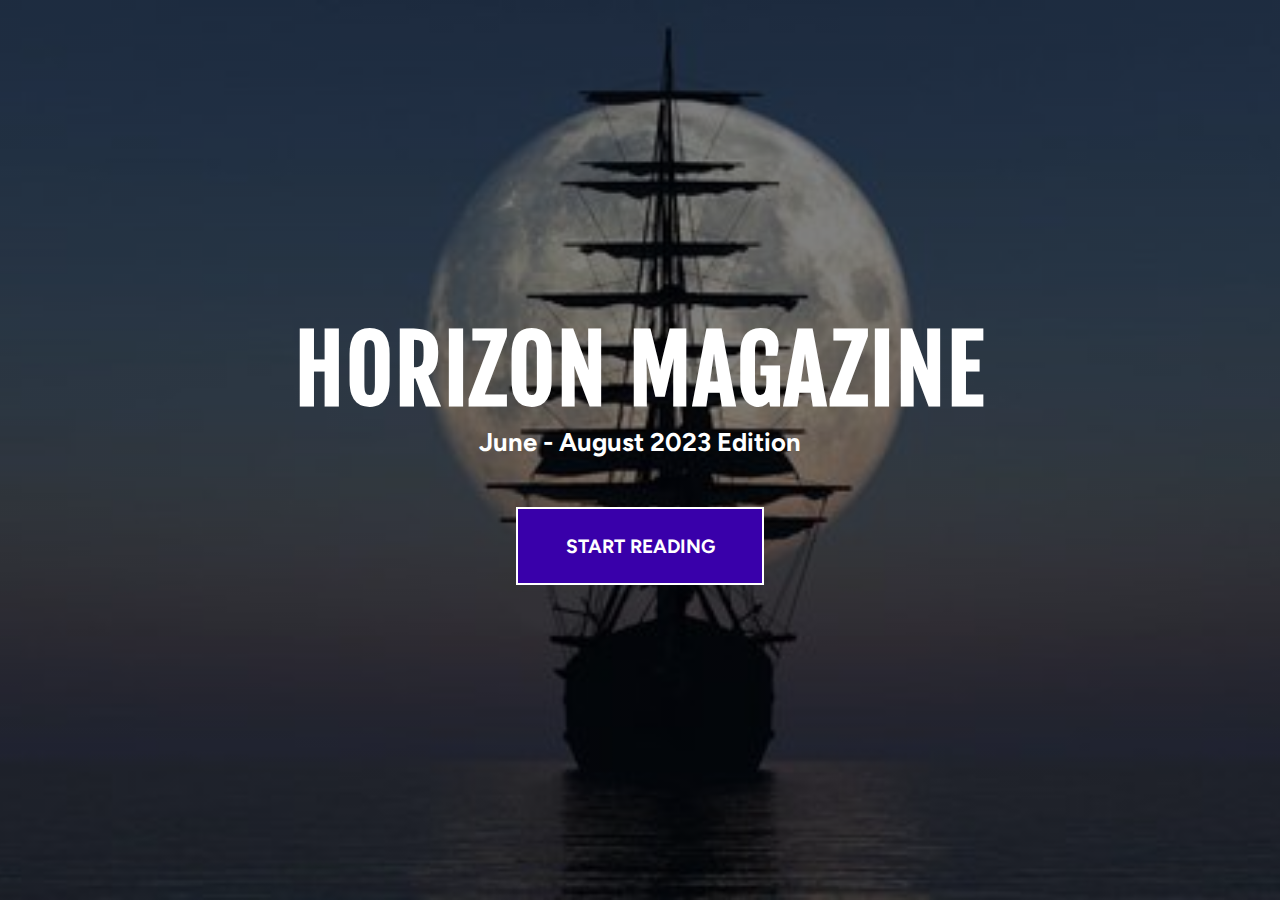
<file: index.html>
<!DOCTYPE html>
<html lang="en">
<head>
    <meta charset="UTF-8">
    <meta http-equiv="X-UA-Compatible" content="IE=edge">
    <meta name="viewport" content="width=device-width, initial-scale=1.0">
    <meta name="author" content="erllyta">
    <link rel="stylesheet" href="style-index.css">
    <link rel="preconnect" href="https://fonts.googleapis.com">
    <link rel="preconnect" href="https://fonts.gstatic.com" crossorigin>
    <link href="https://fonts.googleapis.com/css2?family=Figtree:wght@500&family=Fjalla+One&display=swap" rel="stylesheet">
    <link rel="icon" type="image/x-icon" href="the-icon.ico">
    <title>HORIZON Magazine</title>
</head>

<body>

    <div class="container">
        <div class="title">
            <h1>HORIZON MAGAZINE</h1>
            <h2>June - August 2023 Edition</h2>
            <a href="scr-1.html">START READING</a>
        </div> 
    </div>

</body>
</html>
</file>
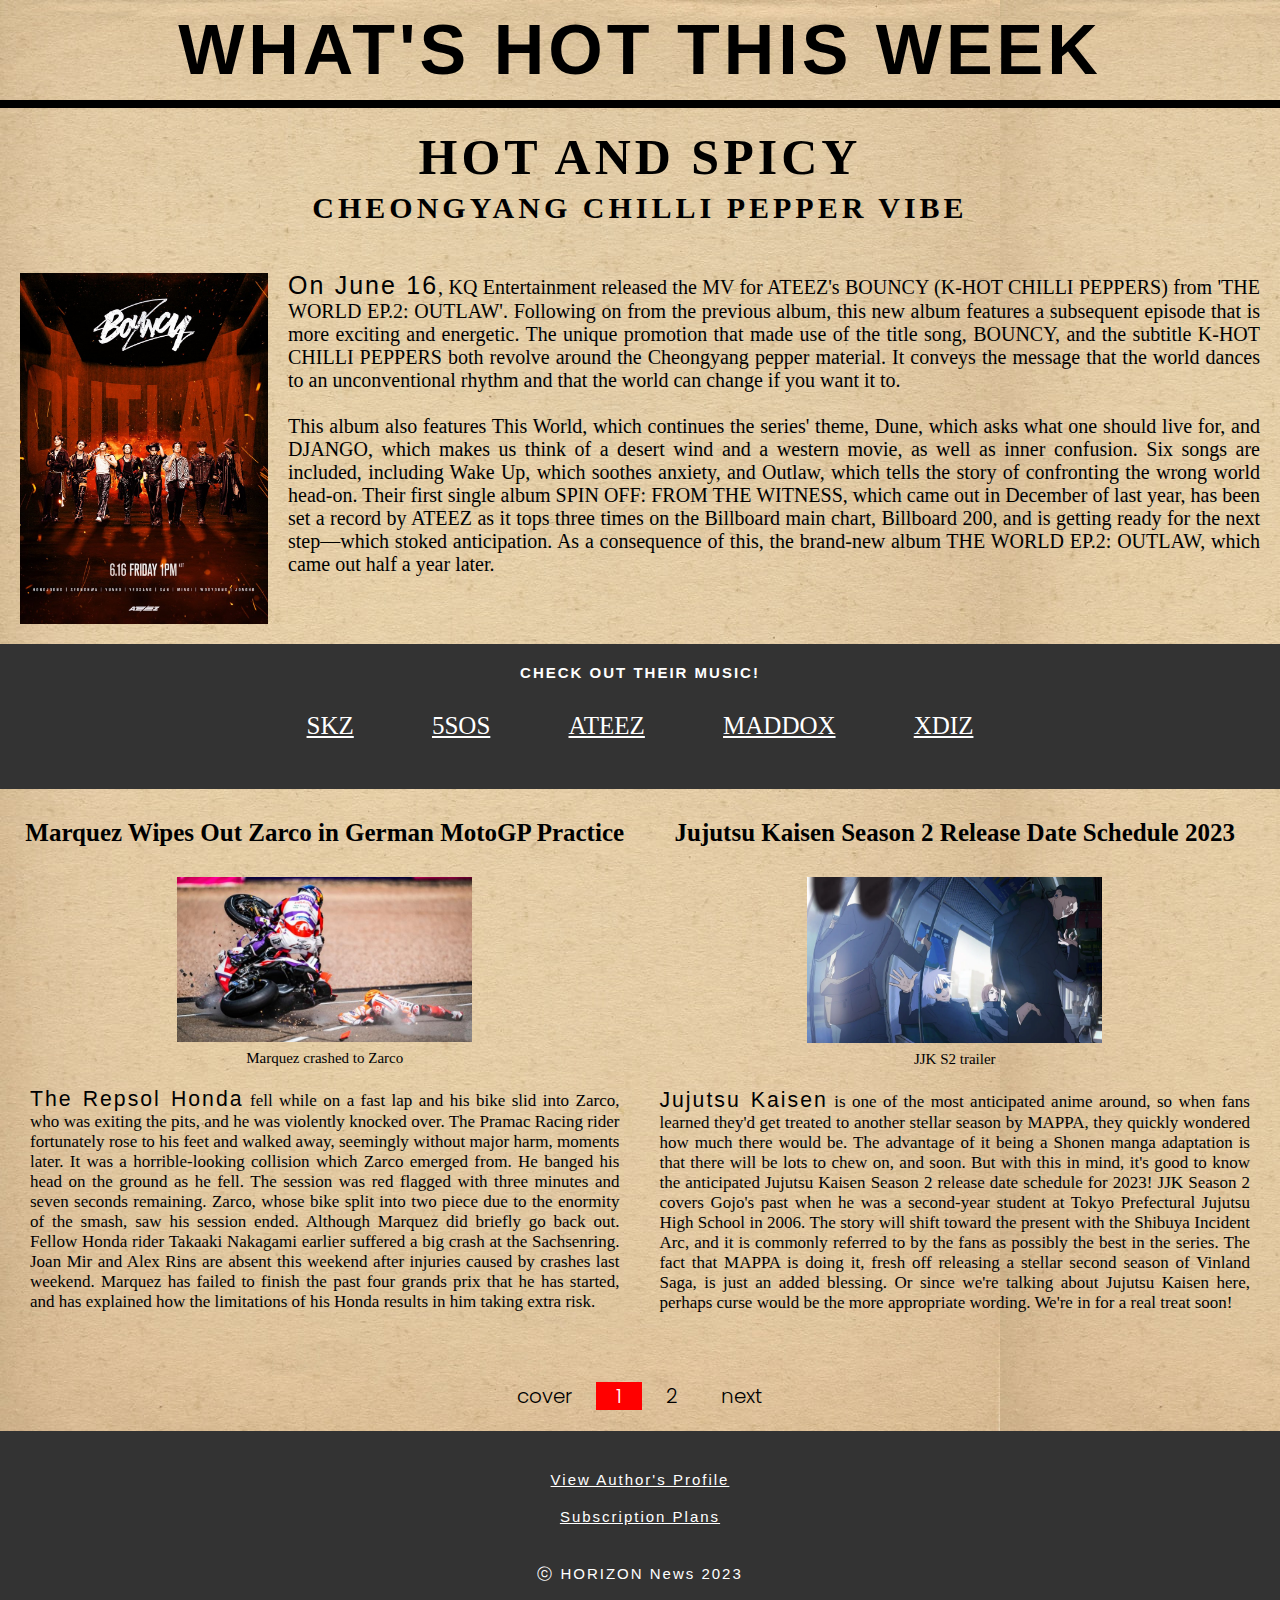
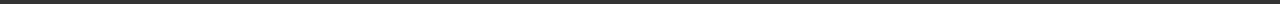
<file: scr-1.html>
<!DOCTYPE html>
<html lang="en">
<head>
    <meta charset="UTF-8">
    <meta http-equiv="X-UA-Compatible" content="IE=edge">
    <meta name="viewport" content="width=device-width, initial-scale=1">
    <meta name="author" content="erllyta">
    <link rel="stylesheet" href="style-1.css">
    <link rel="preconnect" href="https://fonts.googleapis.com">
    <link rel="preconnect" href="https://fonts.gstatic.com" crossorigin>
    <link href="https://fonts.googleapis.com/css2?family=Poppins:wght@300;700&display=swap" rel="stylesheet">
    <link rel="icon" type="image/x-icon" href="the-icon.ico">
    <title>What's Hot</title>
</head>
<body>
    <header>
        <h1 id="title">WHAT'S HOT THIS WEEK</h1>
        <hr class="hr-header">
    </header>



    <div class="headline">
        <h2 id="headline-main">HOT AND SPICY</h2>
        <h3 id="headline-sub">CHEONGYANG CHILLI PEPPER VIBE</h3>
        <br>
        <div class="dropdown">
            <img id="headline-img" src="headline-img-ateez.jpg" alt="ATEEZ's New Album">
            <div class="dropdown-content">
                <iframe width="560" height="315" src="https://www.youtube.com/embed/U0G5OA6ZH5w?autoplay=0" title="YouTube video player" frameborder="0" allow="accelerometer; autoplay; clipboard-write; encrypted-media; gyroscope; picture-in-picture; web-share" allowfullscreen></iframe>
            </div>
        </div>
        <br>
        <div class="headline-article">
            <p>
                <span class="first-word">On June 16</span>, KQ Entertainment released the MV for ATEEZ's BOUNCY (K-HOT CHILLI PEPPERS) from 'THE WORLD EP.2: OUTLAW'.
                Following on from the previous album, this new album features a subsequent episode that is more exciting and energetic.
                The unique promotion that made use of the title song, BOUNCY, and the subtitle K-HOT CHILLI PEPPERS both revolve around the Cheongyang pepper material.
                It conveys the message that the world dances to an unconventional rhythm and that the world can change if you want it to.
                <br><br>
                This album also features This World, which continues the series' theme, Dune, which asks what one should live for, and DJANGO, which makes us think of a desert wind and a western movie, as well as inner confusion.
                Six songs are included, including Wake Up, which soothes anxiety, and Outlaw, which tells the story of confronting the wrong world head-on.
                Their first single album SPIN OFF: FROM THE WITNESS, which came out in December of last year, has been set a record by ATEEZ as it tops three times on the Billboard main chart, Billboard 200, and is getting ready for the next step—which stoked anticipation.
                As a consequence of this, the brand-new album THE WORLD EP.2: OUTLAW, which came out half a year later. 
            </p>
        </div>
    </div>

    <br>

    <nav class="navbar">
        <h4>CHECK OUT THEIR MUSIC!</h4>
        <!--STRAY KIDS-->
        <div class="dropdown2"> 
            <button class="dropbtn">SKZ 
                <i class="fa fa-caret-down"></i>
            </button>
            <div class="dropdown-content2">
                <iframe style="border-radius:10px" src="https://open.spotify.com/embed/artist/2dIgFjalVxs4ThymZ67YCE?utm_source=generator&theme=0" width="100%" height="352" frameBorder="0" allowfullscreen="" allow="autoplay; clipboard-write; encrypted-media; fullscreen; picture-in-picture" loading="lazy"></iframe>
            </div>
        </div>
        <!--5SOS-->
        <div class="dropdown2"> 
            <button class="dropbtn">5SOS</button>
            <div class="dropdown-content2">
                <iframe style="border-radius:10px" src="https://open.spotify.com/embed/artist/5Rl15oVamLq7FbSb0NNBNy?utm_source=generator&theme=0" width="100%" height="352" frameBorder="0" allowfullscreen="" allow="autoplay; clipboard-write; encrypted-media; fullscreen; picture-in-picture" loading="lazy"></iframe>
            </div>
        </div>
        <!--ATEEZ-->
        <div class="dropdown2"> 
            <button class="dropbtn">ATEEZ</button>
            <div class="dropdown-content2">
                <iframe style="border-radius:10px" src="https://open.spotify.com/embed/artist/68KmkJeZGfwe1OUaivBa2L?utm_source=generator&theme=0" width="100%" height="352" frameBorder="0" allowfullscreen="" allow="autoplay; clipboard-write; encrypted-media; fullscreen; picture-in-picture" loading="lazy"></iframe>
            </div>
        </div>
        <!--MADDOX-->
        <div class="dropdown2"> 
            <button class="dropbtn">MADDOX</button>
            <div class="dropdown-content2">
                <iframe style="border-radius:10px" src="https://open.spotify.com/embed/artist/7KieZTca53gfdVzwdODV2L?utm_source=generator&theme=0" width="100%" height="352" frameBorder="0" allowfullscreen="" allow="autoplay; clipboard-write; encrypted-media; fullscreen; picture-in-picture" loading="lazy"></iframe>
            </div>
        </div>
        <!--XDINARY HEROES-->
        <div class="dropdown2"> 
            <button class="dropbtn">XDIZ</button>
            <div class="dropdown-content2">
                <iframe style="border-radius:10px" src="https://open.spotify.com/embed/artist/1khChLj7REGqjM043PlYyn?utm_source=generator&theme=0" width="100%" height="352" frameBorder="0" allowfullscreen="" allow="autoplay; clipboard-write; encrypted-media; fullscreen; picture-in-picture" loading="lazy"></iframe>
            </div>
        </div>
    </nav>

    <div class="columns2">
        <!--news1-->
        <div class="news" id="news1">
            <h3 class="head-news">Marquez Wipes Out Zarco in German MotoGP Practice</h3>
            <br>
            <div id="news1-img">
                <a href="https://youtu.be/3BadLnOHMEg" target="_blank"><img class="image" src="news1_motogp.jpg" alt="Marquez-Zarco Crash"></a>
                <p class="img-sub">Marquez crashed to Zarco</p>
            </div>
            <br>
            <div id="news1-article">
                <p>
                    <span class="first-word">The Repsol Honda</span> fell while on a fast lap and his bike slid into Zarco, who was exiting the pits, and he was violently knocked over.
                    The Pramac Racing rider fortunately rose to his feet and walked away, seemingly without major harm, moments later.
                    It was a horrible-looking collision which Zarco emerged from. He banged his head on the ground as he fell.
                    The session was red flagged with three minutes and seven seconds remaining.
                    Zarco, whose bike split into two piece due to the enormity of the smash, saw his session ended. Although Marquez did briefly go back out.
                    Fellow Honda rider Takaaki Nakagami earlier suffered a big crash at the Sachsenring.
                    Joan Mir and Alex Rins are absent this weekend after injuries caused by crashes last weekend.
                    Marquez has failed to finish the past four grands prix that he has started, and has explained how the limitations of his Honda results in him taking extra risk.
                </p>
            </div>
        </div>
        <!--news2-->
        <div class="news" id="news2">
            <h3 class="head-news">Jujutsu Kaisen Season 2 Release Date Schedule 2023</h3>
            <br>
            <div id="news2-img">
                <a href="https://youtu.be/O6qVieflwqs" target="_blank"><img class="image" src="jjk.jpg" alt="Jujutsu Kaisen Season 2"></a>
                <p class="img-sub">JJK S2 trailer</p>
            </div>
            <br>
            <div id="news2-article">
                <p>
                    <span class="first-word">Jujutsu Kaisen</span> is one of the most anticipated anime around, so when fans learned they'd get treated to another stellar season by MAPPA,
                    they quickly wondered how much there would be.
                    The advantage of it being a Shonen manga adaptation is that there will be lots to chew on, and soon.
                    But with this in mind, it's good to know the anticipated Jujutsu Kaisen Season 2 release date schedule for 2023!
                    JJK Season 2 covers Gojo's past when he was a second-year student at Tokyo Prefectural Jujutsu High School in 2006.
                    The story will shift toward the present with the Shibuya Incident Arc, and it is commonly referred to by the fans as possibly the best in the series.
                    The fact that MAPPA is doing it, fresh off releasing a stellar second season of Vinland Saga, is just an added blessing.
                    Or since we're talking about Jujutsu Kaisen here, perhaps curse would be the more appropriate wording. We're in for a real treat soon!
                </p>
            </div>
        </div>
    </div>

    <br>

    <div class="pages">
        <a href="scr-index.html">cover</a>
        <a class="active" href="#title">1</a>
        <a href="scr-2.html">2</a>
        <a href="scr-2.html">next</a>
    </div>

</body>

<footer>
    <a href="scr-profile.html">View Author's Profile</a>
    <a href="scr-unavail.html">Subscription Plans</a>
    <p>ⓒ HORIZON News 2023</p>
</footer>

</html>
</file>
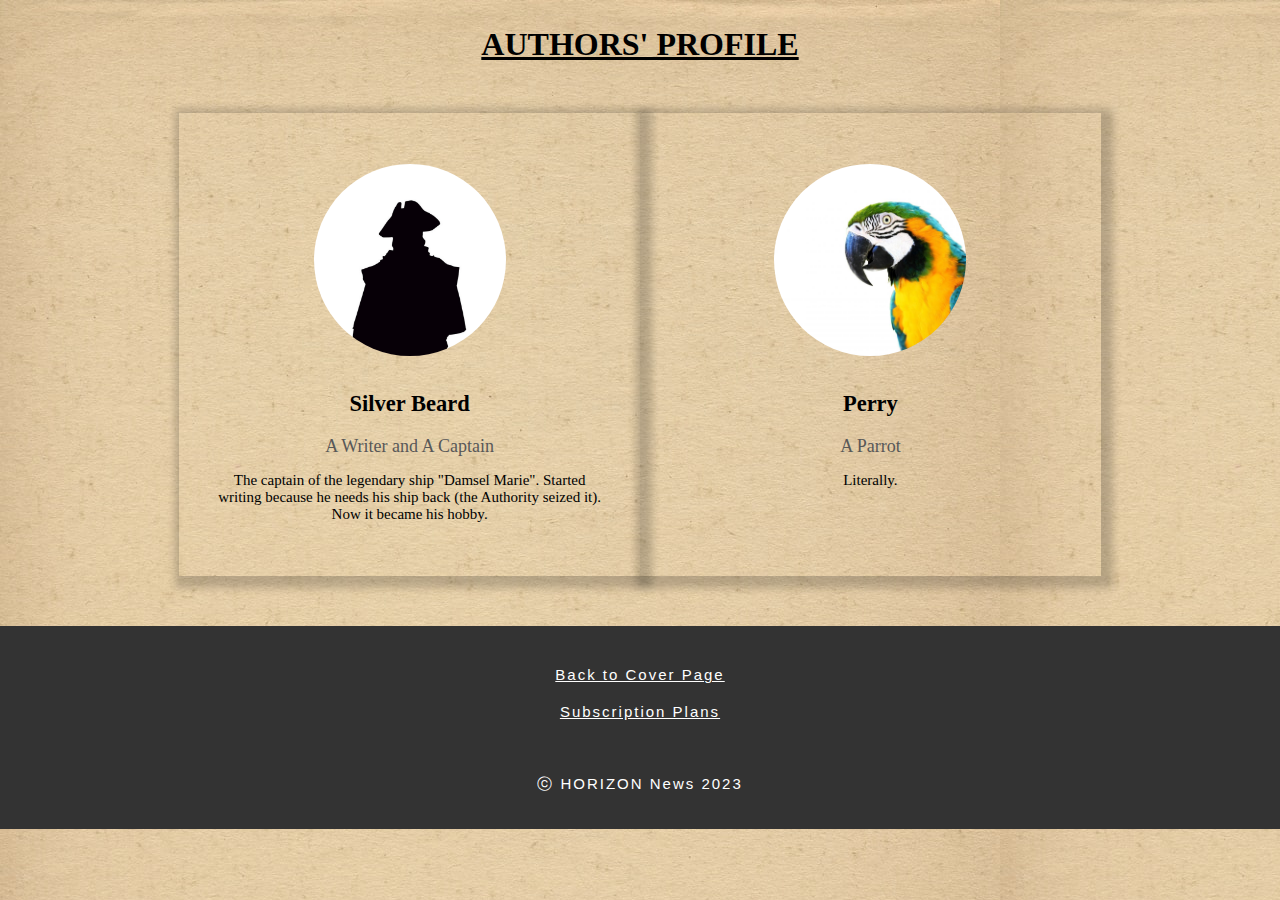
<file: scr-profile.html>
<!DOCTYPE html>
<html lang="en">
<head>
    <meta charset="UTF-8">
    <meta http-equiv="X-UA-Compatible" content="IE=edge">
    <meta name="viewport" content="width=device-width, initial-scale=1.0">
    <meta name="author" content="erllyta">
    <link rel="stylesheet" href="style-profile.css">
    <link rel="icon" type="image/x-icon" href="the-icon.ico">
    <title>HORIZON Magazine</title>
</head>

<body>

    <h1>AUTHORS' PROFILE</h1>

    <div class="container">
        <!--KIRI-->
        <div class="card">
            <img src="profile-1.png" alt="The Pirate" style="width:50%">
            <h2>Silver Beard</h2>
            <p class="title">A Writer and A Captain</p>
            <p>The captain of the legendary ship "Damsel Marie".
                Started writing because he needs his ship back (the Authority seized it).
                Now it became his hobby.</p>
          </div> 
          <!--KANAN-->
          <div class="card">
            <img src="profile-2.png" alt="The Parrot" style="width:50%">
            <h2>Perry</h2>
            <p class="title">A Parrot</p>
            <p>Literally.</p>
          </div> 
    </div>

</body>

<footer>
    <a href="index.html">Back to Cover Page</a>
    <a href="scr-unavail.html">Subscription Plans</a>
    <p>ⓒ HORIZON News 2023</p>
</footer>

</html>
</file>
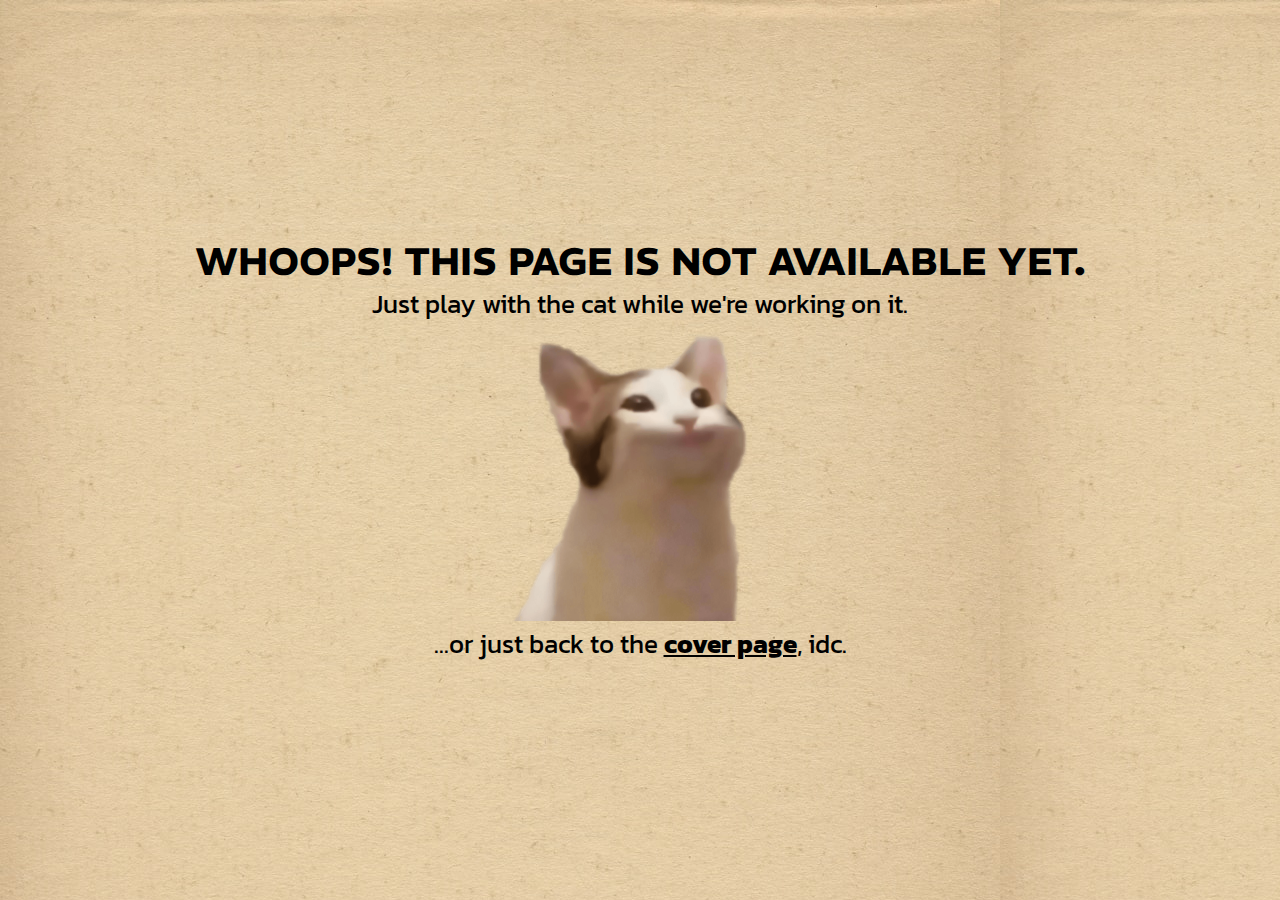
<file: scr-unavail.html>
<!DOCTYPE html>
<html lang="en">
<head>
    <meta charset="UTF-8">
    <meta http-equiv="X-UA-Compatible" content="IE=edge">
    <meta name="viewport" content="width=device-width, initial-scale=1.0">
    <meta name="author" content="erllyta">
    <link rel="stylesheet" href="style-unavail.css">
    <link rel="preconnect" href="https://fonts.googleapis.com">
    <link rel="preconnect" href="https://fonts.gstatic.com" crossorigin>
    <link href="https://fonts.googleapis.com/css2?family=Kanit:wght@300&family=REM:wght@700&display=swap" rel="stylesheet">
    <link rel="icon" type="image/x-icon" href="the-icon.ico">
    <title>HORIZON Magazine</title>
</head>

<body>

    <div class="content">
        <h1>WHOOPS! THIS PAGE IS NOT AVAILABLE YET.</h1>
        <p>Just play with the cat while we're working on it.</p>
        <div class="interactive">
            <img id="image-1" src="pop1.png" alt=":]">
            <img id="image-2" src="pop2.png" alt="pop :O">
        </div>
        <p class="back">...or just back to the <a href="index.html">cover page</a>,  idc.</p>
    </div>

</body>
</html>
</file>
<file: style-index.css>
*{
    margin: 0;
}

body {
    width: 100vw;
    height: 100vh;
    display: flex;
    justify-content: center;
    align-items: center;
    text-align: center;
    color: white;
    background-image: linear-gradient(rgba(0, 0, 0, 0.5),rgba(0, 0, 0, 0.5)), url('horizon.jpg');
    background-size: cover;
    background-position: center center;
    background-repeat: no-repeat;
    background-attachment: fixed;
}

h1 {
    font-family: 'Fjalla One', sans-serif;
    letter-spacing: 2px;
    color: white;
    font-size: 7vw;
}

h2 {
    font-family: 'Figtree', sans-serif;
    color: white;
    font-size: 2vw;
}


.title a {
    display: block;
    font-size:1.5vw;
    font-weight: bold;
    width: 15vw;
    height: auto;
    padding: 2vw;
    margin-top: 50px;
    margin-left: auto;
    margin-right: auto;
    color: white;
    text-decoration: none;
    border: 2px solid white;
    font-family: 'Figtree', sans-serif;
    background-color: rgb(57, 0, 170);
}

.title a:hover {
    background-color: rgba(32, 1, 93);
}

@media screen and (max-width: 600px) {
    h1 {
        font-family: 'Fjalla One', sans-serif;
        letter-spacing: 2px;
        color: white;
        font-size: 15vw;
    }
    
    h2 {
        font-family: 'Figtree', sans-serif;
        color: white;
        font-size: 5vw;
    }
    
    
    .title a {
        display: block;
        font-size: 4vw;
        width: 40vw;
        height: auto;
        padding: 2vw;
        margin-top: 50px;
        margin-left: auto;
        margin-right: auto;
        color: white;
        text-decoration: none;
        border: 2px solid white;
        background-color: rgb(57, 0, 170);
    }
  }
</file>
<file: style-1.css>
* {
    margin: 0;
}

body {
    background-image: url("body-bg.jpg");
}

h1 {
    color: #000000;
    font-family: "Impact", sans-serif;
    text-align: center;
    font-size: 70px;
    letter-spacing: 4px;
    margin: 10px;
}

hr.hr-header {
    border: 4px solid rgb(0, 0, 0);
    margin: 0;
    padding: 0;
}

#headline-main {
    color: #000000;
    font-family: "Georgia", serif;
    text-align: center;
    font-size: 50px;
    letter-spacing: 4px;
    margin-bottom: 5px;
    margin-top: 10px
}

#headline-sub {
    color: #000000;
    font-family: "Georgia", serif;
    text-align: center;
    font-size: 30px;
    letter-spacing: 4px;
    margin-bottom: 10px;
    margin-top: 5px
}

.headline {
    align-items: center;
    justify-content: center;
    margin: 20px;
}

.headline-article {
    font-size: 20px;
    z-index: -1;
    text-align: justify;
    position: relative;
}

#headline-img {
    width: 20%;
    height: auto;
    float: left;
    z-index: 10;
    margin: 20px;
    margin-left: 0px;
}

.dropdown, .headline-article {   
    flex-direction: column;
    display: flex;
    flex-wrap: wrap;
}

.first-word {
    font-size: 125%;
    font-family: "Impact", sans-serif;
    letter-spacing: 2px;
}

.columns2 {
    padding-top: 10px;
    margin: 10px;
    display: flex;
    flex-direction: row;
}

.columns2 div {
    width: auto;
    float: left;
    margin: 10px;
    text-align: justify;
    font-size: 17px;
}

.image {
    display: block;
    margin-left: auto;
    margin-right: auto;
    width: 50%;
    height: auto;
    float: center;
}

.image:hover {
    transform: scale(105%);
    cursor: pointer;
}

.head-news {
    margin-top: 0;
    text-align: center;
    font-size: 25px;
}

.img-sub {
    margin-top: 8px;
    text-align: center;
    font-size: 15px;
    font-family: "Georgia", serif;
}

.dropdown {
    position: relative;
    display: inline;
    width: 50%;
}
  
.dropdown-content {
    display: none;
    position: absolute;
    z-index: 10;
    padding-top: 30px;
    padding-left: 250px;
    cursor: pointer;
}
  
.dropdown:hover .dropdown-content {
    display: block;
}

.dropdown2 {
    overflow: hidden;
    display: inline-block;
}
  
.dropdown2 .dropbtn {
    float: none;
    border: none;
    outline: none;
    color: white;
    text-decoration-line: underline;
    background-color: inherit;
    font-family: "Georgia", serif;
    font-size: 25px;
}
  
.navbar a:hover, .dropdown2:hover .dropbtn {
    color: rgb(68, 0, 255);
}
  
.dropdown-content2 {
    display: none;
    position: absolute;
    text-align: center;
    margin: 0;
    padding: 0;
    min-width: 160px;
    z-index: 1;
}
  
.dropdown2:hover .dropdown-content2 {
    display: block;
    margin: 0;
    padding-top: 20px;
    padding-left: 0;
    padding-bottom: 0;
    padding-right: 0;
    transform: translateX(-25%);
}

.navbar {
    font-size: 15px;
    letter-spacing: 2px;
    width: 100%;
    padding-top: 20px;
    padding-bottom: 15px;
    text-align: center;
    background-color: #333;
    overflow: hidden;
    color: white;
    font-family: "Trebuchet MS", sans-serif;
}

.navbar div {
    text-decoration-line: underline;
    text-align: center;
    color: white;
    padding: 30px;
    font-family: "Georgia", serif;
}

.pages {
    font-size: 15px;
    text-align: center;
    overflow: hidden;
    margin: 20px;
}
  
.pages a {
    text-decoration-line: none;
    padding-left: 20px;
    padding-right: 20px;
    text-align: center;
    color: rgb(0, 0, 0);
    font-family: 'Poppins', sans-serif;
    font-size: 20px;
    font-weight: 300;
}
  
.pages a.active {
    background-color: #ff0000;
    color: white;
}
  
.pages a:hover:not(.active) {
    color: rgb(68, 0, 255);
    text-decoration: underline;
}

footer {
    font-size: 15px;
    letter-spacing: 2px;
    padding: 20px;
    align-items: center;
    background-color: #333;
    color: white;
    font-family: "Trebuchet MS", sans-serif;
    display: flex;
    flex-direction: column;

}

footer p {
    align-items: center;
    color: white;
    padding-top: 40px;
}

footer a {
    text-decoration-line: underline;
    align-items: center;
    color: white;
    padding-top: 20px;
}

footer a:hover {
    color: rgb(68, 0, 255);
}


@media screen and (max-width: 600px) {

    .hr-header {
        width: 100%;
    }

    .headline, .header {
        margin: 30px;
    }

    .dropdown {
        width: 100%;
        height: auto;
        flex-direction: row;
    }
    
    .dropdown-content {
        display: inline;
        position: relative;
        width: 100%;
        height: auto;
        padding: 0;
        padding-top: 10px;
    }

    #headline-img {
        width: 100%;
        height: auto;
        float: center;
        z-index: 10;
        margin: 0px;
    }

    .dropdown-content, #headline-img, .headline-article {   
        flex-direction: row;
        display: flex;
        flex-wrap: wrap;
        margin: 0;
    }

    .dropdown:hover .dropdown-content {
        display: flex;
    }

    .navbar {
        display: flex;
        padding: 10px;
        flex-direction: column;
        flex-wrap: wrap;
        background-color: #333;
        align-items: center;
    }
      
    .navbar div {
        color: white;
        padding: 14px 20px;
        text-decoration: none;
        text-align: center;
        font-size: 15px;
    }

    footer {
        margin: 0;
        width: 100%;
        padding: 10px;
    }

}

@media screen and (max-width: 1024px) {

    .columns2 {
        margin: 10px;
        display: flex;
        flex-direction: column;
    }
    
    .columns2 div {
        width: auto;
        float: left;
        margin: 10px;
        text-align: justify;
        font-size: 17px;
        align-items: center;
    }
    
    .image {
        display: block;
        width: 50%;
        height: auto;
        float: center;
    }
    
    .image:hover {
        transform: scale(105%);
        cursor: pointer;
    }
    
    .head-news {
        margin-top: 0;
        text-align: center;
        font-size: 25px;
    }
    
    .img-sub {
        margin-top: 8px;
        text-align: center;
        font-size: 15px;
        font-family: "Georgia", serif;
    }

}
</file>
<file: style-profile.css>
body {
  background-image: url("body-bg.jpg");
  margin: 0;
}

h1 {
  text-align: center;
  text-decoration: underline;
  margin: 2vw;
}

.container {
  flex-direction: row;
  display: flex;
  flex-wrap: wrap;
  justify-content: center;
  margin: 50px;
}

.card {
  box-shadow: 4px 4px 8px 8px rgba(0, 0, 0, 0.2);
  max-width: 30vw;
  text-align: center;
  font-family: "Georgia", serif;
  font-size: 15px;
  padding: 3vw;
}
  
.title {
  color: rgb(88, 88, 88);
  font-size: 18px;
  margin: 0.5vw;
}

img {
  box-sizing: 50%;
  margin: 1vw;
  border-radius: 50%;
}

footer {
  margin: 0;
  font-size: 15px;
  letter-spacing: 2px;
  padding: 20px;
  align-items: center;
  background-color: #333;
  color: white;
  font-family: "Trebuchet MS", sans-serif;
  display: flex;
  flex-direction: column;
}

footer p {
  align-items: center;
  color: white;
  padding-top: 40px;
}

footer a {
  text-decoration-line: underline;
  align-items: center;
  color: white;
  padding-top: 20px;
}

footer a:hover {
  color: rgb(68, 0, 255);
}

@media screen and (max-width: 700px) {

  .container {
    flex-direction: column;
    display: flex;
    flex-wrap: wrap;
    align-items: center;
  }
  
  .card {
    box-shadow: 4px 4px 8px 8px rgba(0, 0, 0, 0.2);
    max-width: 50vw;
    text-align: center;
    font-family: "Georgia", serif;
    font-size: 5vw;
    padding: 10vw;
    margin: 5vw;
  }
    
  .title {
    color: rgb(88, 88, 88);
    font-size: 18px;
    margin: 1vw;
  }
  
  img {
    box-sizing: 50%;
    margin: 1vw;
    border-radius: 50%;
  }

}
</file>
<file: style-unavail.css>
* {
    margin: 0;
}

body {
    background-image: url("body-bg.jpg");
    width: 100vw;
    height: 100vh;
    display: flex;
    align-items: center;
    justify-content: center;
    text-align: center;
}

#image-1, #image-2 {
    width: 20vw;
}

h1 {
    font-family: 'REM', sans-serif;
    font-size: 3vw;
}

p {
    font-family: 'Kanit', sans-serif;
    font-size: 2vw;
}

p a {
    color: black;
    font-weight: bold;
}

p a:hover {
    color: rgb(38, 0, 255);
    font-weight: bold;
}

.interactive {
    position: relative;
    display: inline-block;
}

.interactive #image-2 {
    display: none;
    position: absolute;
    top: 0;
    left: 0;
    z-index: 99;
}

.interactive:hover #image-2 {
    display: inline;
}

@media screen and (max-width: 900px) {
    h1 {
        color: black;
        font-family: 'REM', sans-serif;
        font-size: 5vw;
    }
    
    p {
        font-family: 'Kanit', sans-serif;
        font-size: 3.5vw;
    }
    
    p a {
        color: black;
        font-weight: bold;
    }

    #image-1, #image-2 {
        width: 50vw;
    }

}
</file>
